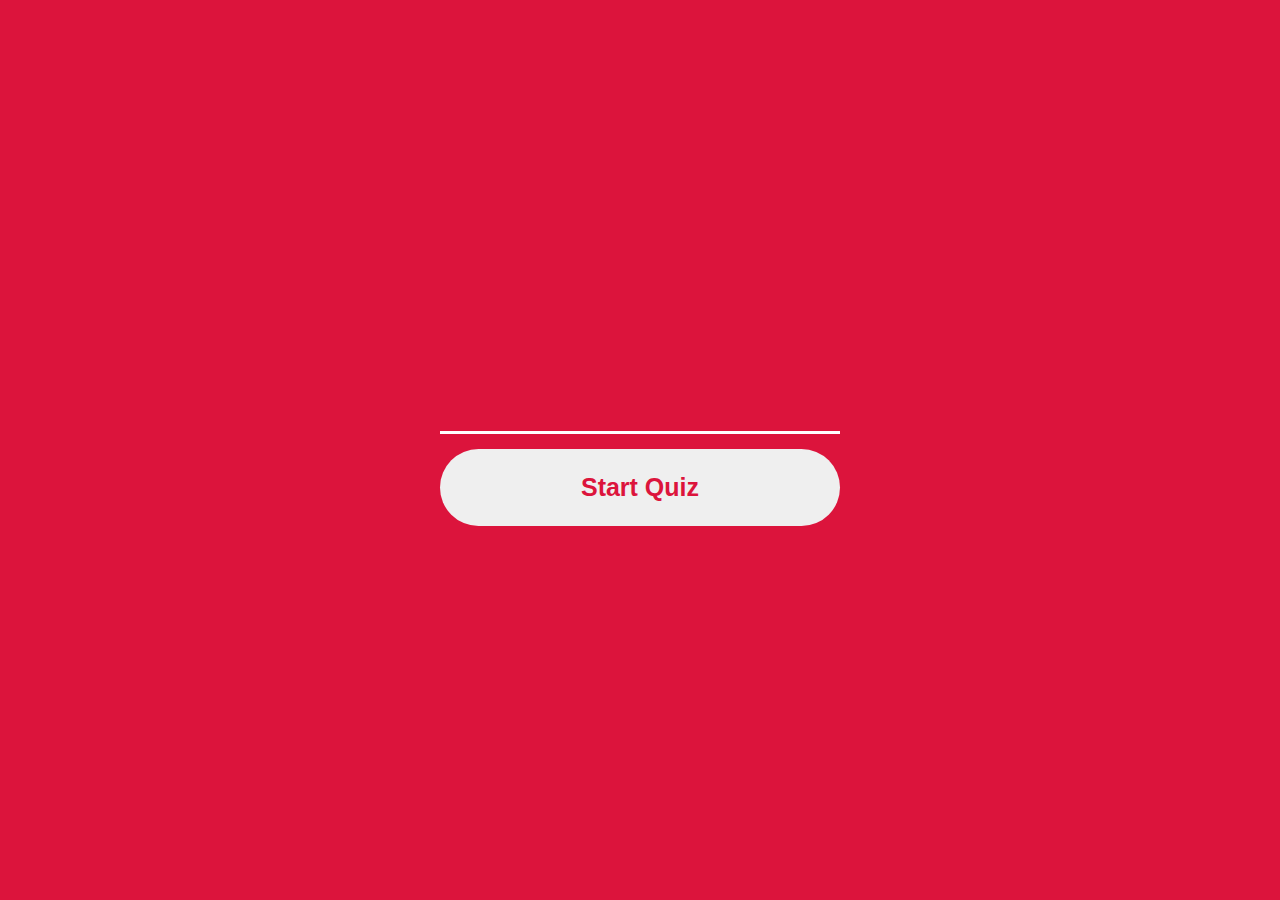
<file: Assignment-11(QuizApp)/index.html>
<!DOCTYPE html>
<html lang="en">
<head>
    <meta charset="UTF-8">
    <meta name="viewport" content="width=device-width, initial-scale=1.0">
    <title>Quiz App</title>
    <!-- Bootstrap CSS -->
    <link rel="stylesheet" href="https://stackpath.bootstrapcdn.com/bootstrap/4.5.2/css/bootstrap.min.css" integrity="sha384-JcKb8q3iqJ61gNV9KGb8thSsNjpSL0n8PARn9HuZOnIxN0hoP+VmmDGMN5t9UJ0Z" crossorigin="anonymous">
    <link rel="stylesheet" href="css/style.css">
</head>
<body>
  
    <div class="wrapper">
      <div class="welcome_text">
          <form class="welome_form" name="welome_form" onsubmit="formSubmited(event)">
              <input type="text" name="user_name">
              <button type="submit">Start Quiz</button>
          </form>
      </div>
    </div>


    <script src="js/app.js"></script>
    <!-- Optional JavaScript -->
    <!-- jQuery first, then Popper.js, then Bootstrap JS -->
    <script src="https://code.jquery.com/jquery-3.5.1.slim.min.js" integrity="sha384-DfXdz2htPH0lsSSs5nCTpuj/zy4C+OGpamoFVy38MVBnE+IbbVYUew+OrCXaRkfj" crossorigin="anonymous"></script>
    <script src="https://cdn.jsdelivr.net/npm/popper.js@1.16.1/dist/umd/popper.min.js" integrity="sha384-9/reFTGAW83EW2RDu2S0VKaIzap3H66lZH81PoYlFhbGU+6BZp6G7niu735Sk7lN" crossorigin="anonymous"></script>
    <script src="https://stackpath.bootstrapcdn.com/bootstrap/4.5.2/js/bootstrap.min.js" integrity="sha384-B4gt1jrGC7Jh4AgTPSdUtOBvfO8shuf57BaghqFfPlYxofvL8/KUEfYiJOMMV+rV" crossorigin="anonymous"></script>
</body>
</html>
</file>
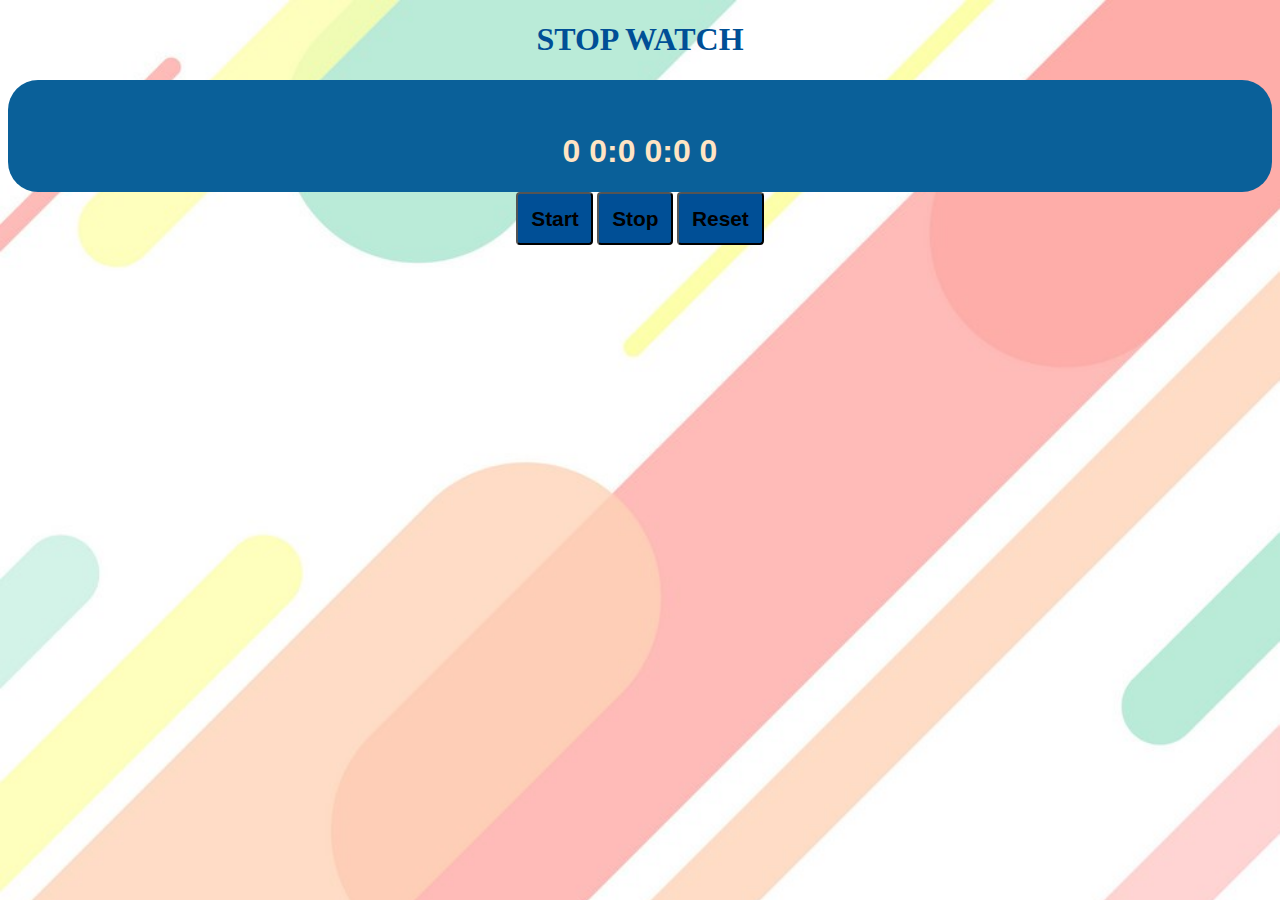
<file: Assignment-8(StopWatch)/index.html>
<!DOCTYPE html>
<html lang="en">
<head>
    <meta charset="UTF-8">
    <meta name="viewport" content="width=device-width, initial-scale=1.0">
    <link rel="stylesheet" href="https://stackpath.bootstrapcdn.com/bootstrap/4.5.0/css/bootstrap.min.css" integrity="sha384-9aIt2nRpC12Uk9gS9baDl411NQApFmC26EwAOH8WgZl5MYYxFfc+NcPb1dKGj7Sk" crossorigin="anonymous">
    <link rel="stylesheet" href="css/style.css" type="text/css">
    <title>Stop Watch</title>
</head>
<body class="bg">
    <div class="container mt-5">
        <h1 class="heading">Stop Watch</h1>
        <div class="row">
            <div class="col-lg-2 col-md-2"></div>
            <div class="col-lg-8 col-md-8 col-sm-12">
                <div class="display">
                    <h1><span id="min">0 0</span>:<span id="sec">0 0</span>:<span id="msec">0 0</span></h1>
                </div>
            </div>
            <div class="col-lg-2 col-md-2"></div>
        </div>


        <div class="row">
            <div class="col-lg-2 col-md-2"></div>
            <div class="col-lg-8 col-md-8 col-sm-12 mt-2 buttons">
                <div>
                    <button type="button" class="btn btn-primary" onclick="start()" id="start">Start</button>                
                    <button type="button" class="btn btn-primary" onclick="stop()">Stop</button>
                    <button type="button" class="btn btn-primary" onclick="reset()">Reset</button>
                </div>
            </div>
            <div class="col-lg-2 col-md-2"></div>
        </div>
</div>





<!-- Optional JavaScript -->
<!-- jQuery first, then Popper.js, then Bootstrap JS -->
<script src="js/app.js"></script>
<script src="https://code.jquery.com/jquery-3.5.1.slim.min.js" integrity="sha384-DfXdz2htPH0lsSSs5nCTpuj/zy4C+OGpamoFVy38MVBnE+IbbVYUew+OrCXaRkfj" crossorigin="anonymous"></script>
<script src="https://cdn.jsdelivr.net/npm/popper.js@1.16.0/dist/umd/popper.min.js" integrity="sha384-Q6E9RHvbIyZFJoft+2mJbHaEWldlvI9IOYy5n3zV9zzTtmI3UksdQRVvoxMfooAo" crossorigin="anonymous"></script>
<script src="https://stackpath.bootstrapcdn.com/bootstrap/4.5.0/js/bootstrap.min.js" integrity="sha384-OgVRvuATP1z7JjHLkuOU7Xw704+h835Lr+6QL9UvYjZE3Ipu6Tp75j7Bh/kR0JKI" crossorigin="anonymous"></script>    
</body>
</html>
</file>
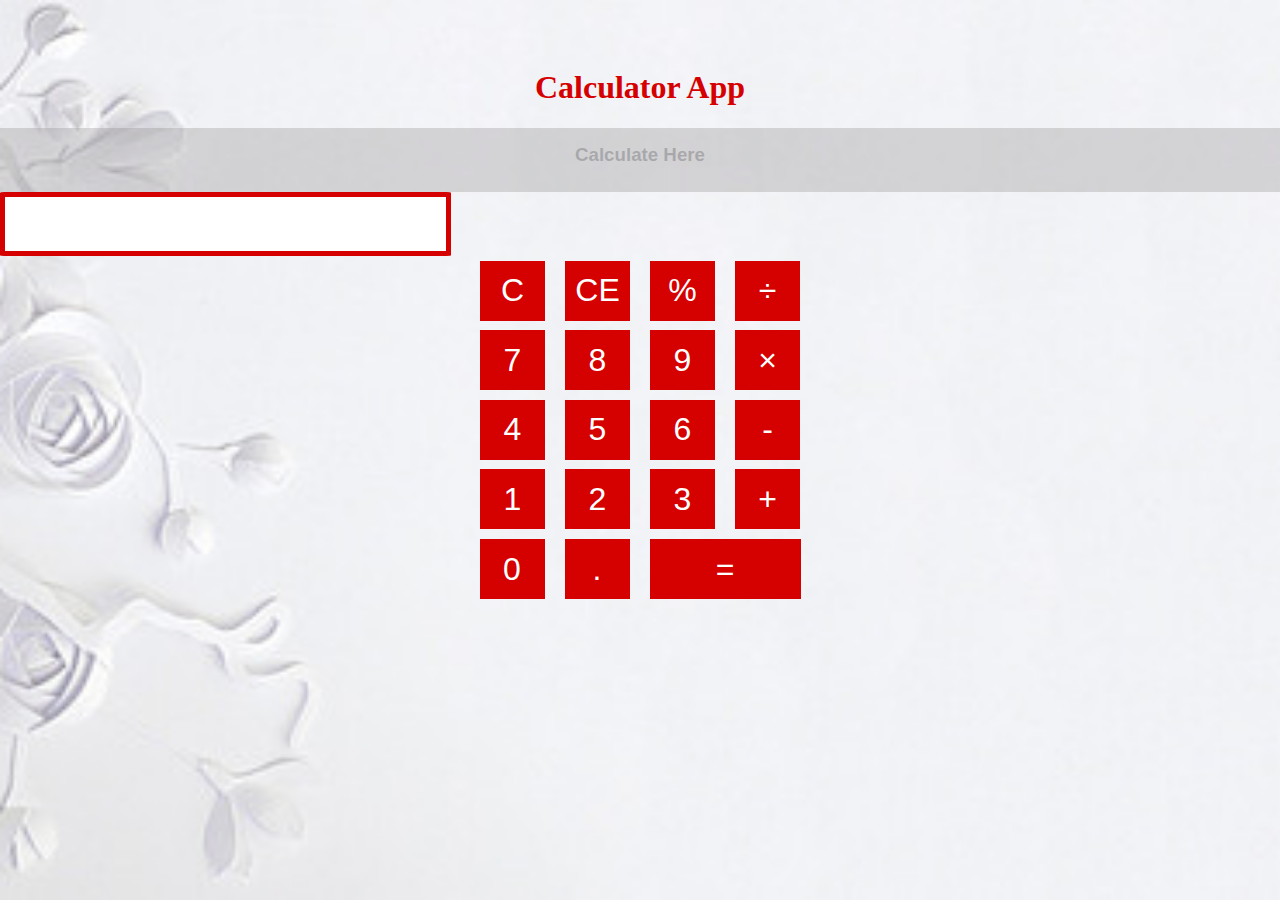
<file: Calculator code/index.html>
<!DOCTYPE html>
<html lang="en">
<head>
    <meta charset="UTF-8">
    <meta name="viewport" content="width=device-width, initial-scale=1.0">
    <!-- CSS only -->
    <link rel="stylesheet" href="https://stackpath.bootstrapcdn.com/bootstrap/4.5.0/css/bootstrap.min.css" integrity="sha384-9aIt2nRpC12Uk9gS9baDl411NQApFmC26EwAOH8WgZl5MYYxFfc+NcPb1dKGj7Sk" crossorigin="anonymous">
    <link rel="stylesheet" href="css/style.css">
    <title>Calculator App</title>
</head>
<body class="bg">
    <!-- main div section start-->
    
    <div class="container">
        <div class="row">
           <div class="col-lg-3 col-md-2 col-sm-0"></div>
           <div class="col-lg-6 col-md-8 col-md-12">

            <h1 class="heading">Calculator App</h1>  
            <div class="head"><h3>Calculate Here</h3></div>
            <div class="screen card"><input class="form-control" type="text" id="input"></div> 

             <!-- buttons start-->
        <div class="row calculator-keys">
            <div class="col-1"></div>
            <div class="col-10">

                <div class="rowpad">
                    <button type="button" class="btn btn-primary btn-lg" onclick="clearScreen()">C</button>
                    <button type="button" class="btn btn-primary btn-lg" onclick="backspace()">CE</button>
                    <button type="button" class="btn btn-primary btn-lg" onclick="getNumber('%')">%</button>
                    <button type="button" class="btn btn-primary btn-lg" onclick="getNumber('/')">&divide;</button>
                </div>
                <div class="rowpad">
                    <button type="button" class="btn btn-primary btn-lg" onclick="getNumber('7')">7</button>
                    <button type="button" class="btn btn-primary btn-lg" onclick="getNumber('8')">8</button>
                    <button type="button" class="btn btn-primary btn-lg" onclick="getNumber('9')">9</button>
                    <button type="button" class="btn btn-primary btn-lg" onclick="getNumber('*')">&times;</button>
                </div>
                <div class="rowpad">
                    <button type="button" class="btn btn-primary btn-lg" onclick="getNumber('4')">4</button>
                    <button type="button" class="btn btn-primary btn-lg" onclick="getNumber('5')">5</button>
                    <button type="button" class="btn btn-primary btn-lg" onclick="getNumber('6')">6</button>
                    <button type="button" class="btn btn-primary btn-lg" onclick="getNumber('-')">-</button>
                </div>
                <div class="rowpad">
                    <button type="button" class="btn btn-primary btn-lg" onclick="getNumber('1')">1</button>
                    <button type="button" class="btn btn-primary btn-lg" onclick="getNumber('2')">2</button>
                    <button type="button" class="btn btn-primary btn-lg" onclick="getNumber('3')">3</button>
                    <button type="button" class="btn btn-primary btn-lg" onclick="getNumber('+')">+</button>
                </div>
                <div class="rowpad">
                    <button type="button" class="btn btn-primary btn-lg" onclick="getNumber('0')">0</button>
                    <button type="button" class="btn btn-primary btn-lg" onclick="getNumber('.')">.</button>
                    <button type="button" class="btn btn-primary btn-lg" style="width:151px;"  onclick="getResult()">=</button>
                </div>      

            </div>
            <div class="col-1"></div>
        </div>     

        
      
    <!-- button ends  -->
                            

           </div>
           <div class="col-lg-3 col-md-2 col-sm-0"></div>
        </div>
             
                        
                                       
            
                    
    <!-- main div section ends -->
    </div>







    <!-- JS, Popper.js, and jQuery -->
    <script src="https://code.jquery.com/jquery-3.5.1.slim.min.js" integrity="sha384-DfXdz2htPH0lsSSs5nCTpuj/zy4C+OGpamoFVy38MVBnE+IbbVYUew+OrCXaRkfj" crossorigin="anonymous"></script>
    <script src="https://cdn.jsdelivr.net/npm/popper.js@1.16.0/dist/umd/popper.min.js" integrity="sha384-Q6E9RHvbIyZFJoft+2mJbHaEWldlvI9IOYy5n3zV9zzTtmI3UksdQRVvoxMfooAo" crossorigin="anonymous"></script>
    <script src="https://stackpath.bootstrapcdn.com/bootstrap/4.5.0/js/bootstrap.min.js" integrity="sha384-OgVRvuATP1z7JjHLkuOU7Xw704+h835Lr+6QL9UvYjZE3Ipu6Tp75j7Bh/kR0JKI" crossorigin="anonymous"></script>
</body>
<script src="app.js"></script>
</html>
</file>
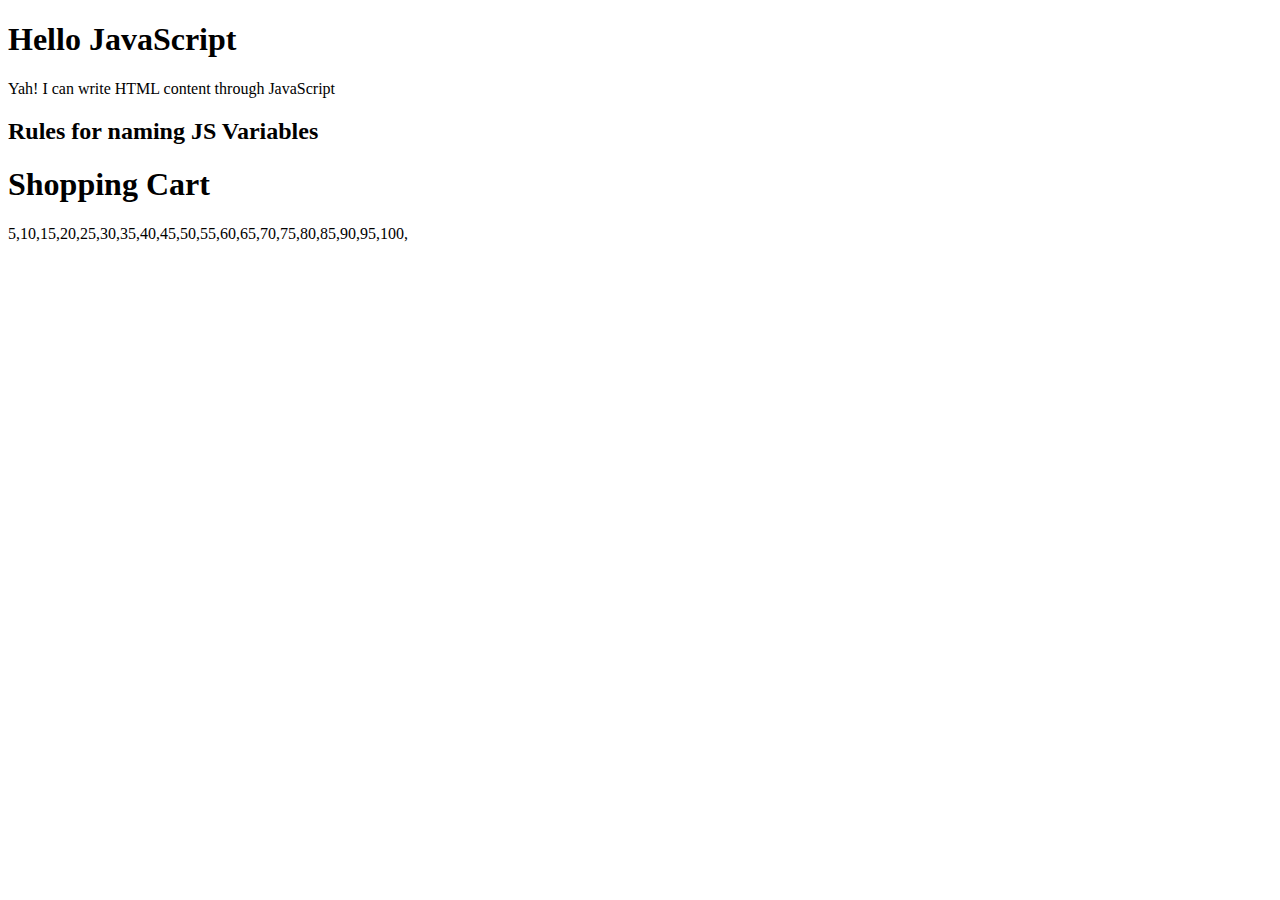
<file: Assignment code/chap_1.html>
<!DOCTYPE html>
<html lang="en">
<head>
    <meta charset="UTF-8">
    <meta name="viewport" content="width=device-width, initial-scale=1.0">
    
    <title>JavaScripts</title>
</head>
<body>
    <h1>Hello JavaScript</h1>

    <p id="chap-2-task-8"></p>
    <p id='chap-3-task-3'></p>
    <p id='chap-3-task-4'></p>

   <h2>Rules for naming JS Variables</h2>
   <p id="chap-4-task-3"></p>

   <p id="chap-5-task-1"></p>
   <p id="chap-5-task-2-a"></p>
   <p id="chap-5-task-2-b"></p>
   <p id="chap-5-task-2-c"></p>
   <p id="chap-5-task-3-a"></p>
   <p id="chap-5-task-3-b"></p>
   <p id="chap-5-task-3-c"></p>
   <p id="chap-5-task-3-d"></p>
   <p id="chap-5-task-3-e"></p>
   <p id="chap-5-task-3-f"></p>
   <p id="chap-5-task-4"></p>
   <p id="chap-5-task-5"></p>
   <p id="chap-5-task-6"></p>

   <h1>Shopping Cart</h1>
   <p id="chap-5-task-7"></p>




    <script src="app.js"></script>
  
</body>
</html>
</file>
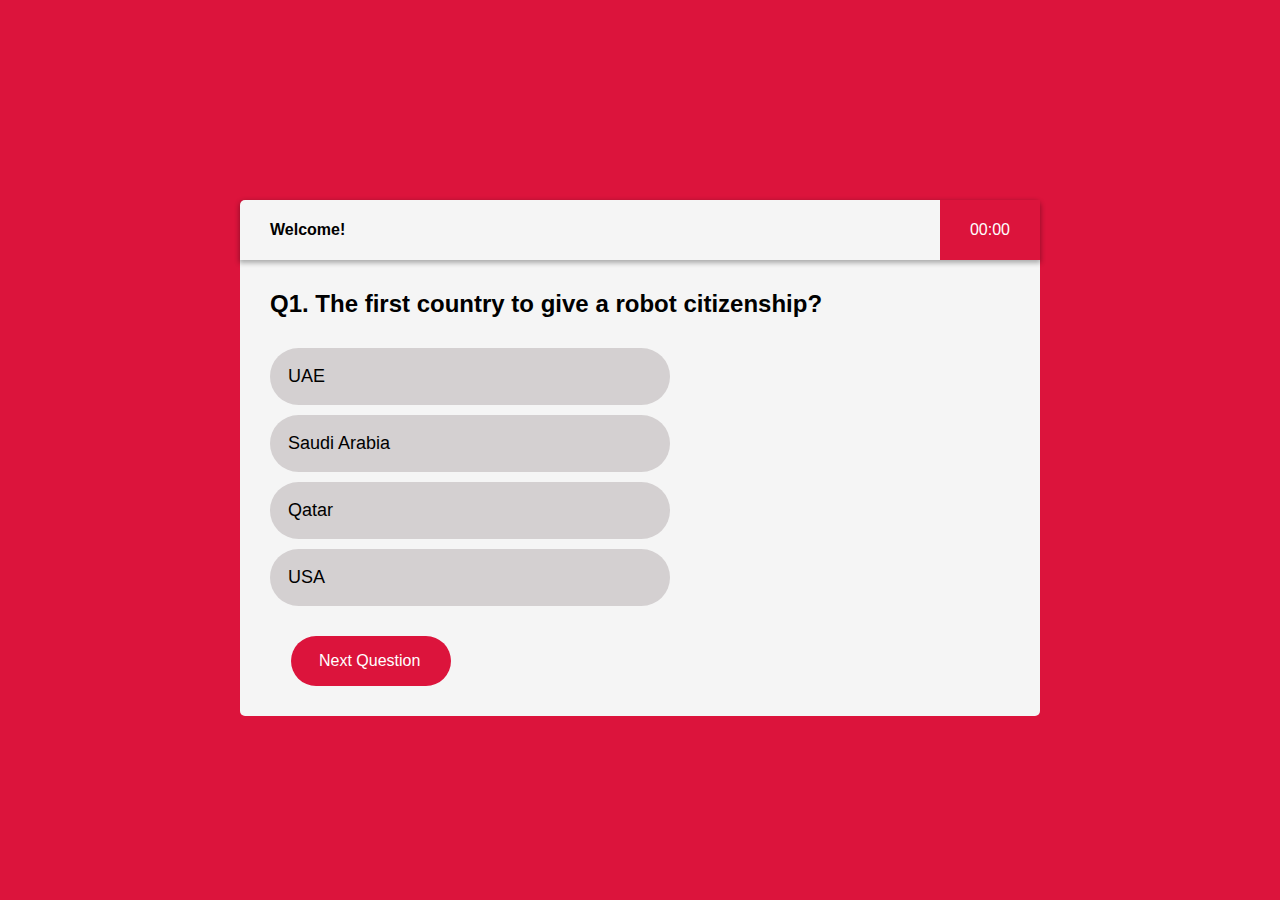
<file: Assignment-11(QuizApp)/quizQuestions.html>
<!DOCTYPE html>
<html lang="en">
<head>
    <meta charset="UTF-8">
    <meta name="viewport" content="width=device-width, initial-scale=1.0">
    <title>Quiz App</title>
    <link rel="stylesheet" href="css/style.css">
</head>
<body>
    <div class="wrapper">
        <div class="quiz">
            <div class="quiz_header">
                <div class="quiz_user">
                    <h4>Welcome! <span class="name"></span></h4>
                </div>
                <div class="quiz_timer">
                    <span class="time">00:00</span>
                </div>
            </div>
            <div class="quiz_body">
                <div id="questions">
                    <!-- <h2>Q1. Whats your name?</h2>
                    <ul class="option_grp">
                        <li class="option">Ali</li>
                        <li class="option">John</li>
                        <li class="option">Smith</li>
                        <li class="option">Mark</li>
                    </ul> -->
                </div>
                <button class="nextQuesBtn" onclick="nextQues()">Next Question</button>
            </div>
        </div>
    </div>

    <script src="js/app.js"></script>
    <script src="js/userQuizInfo.js"></script>
    <script src="js/quizTimer.js"></script>
</body>
</html>
</file>
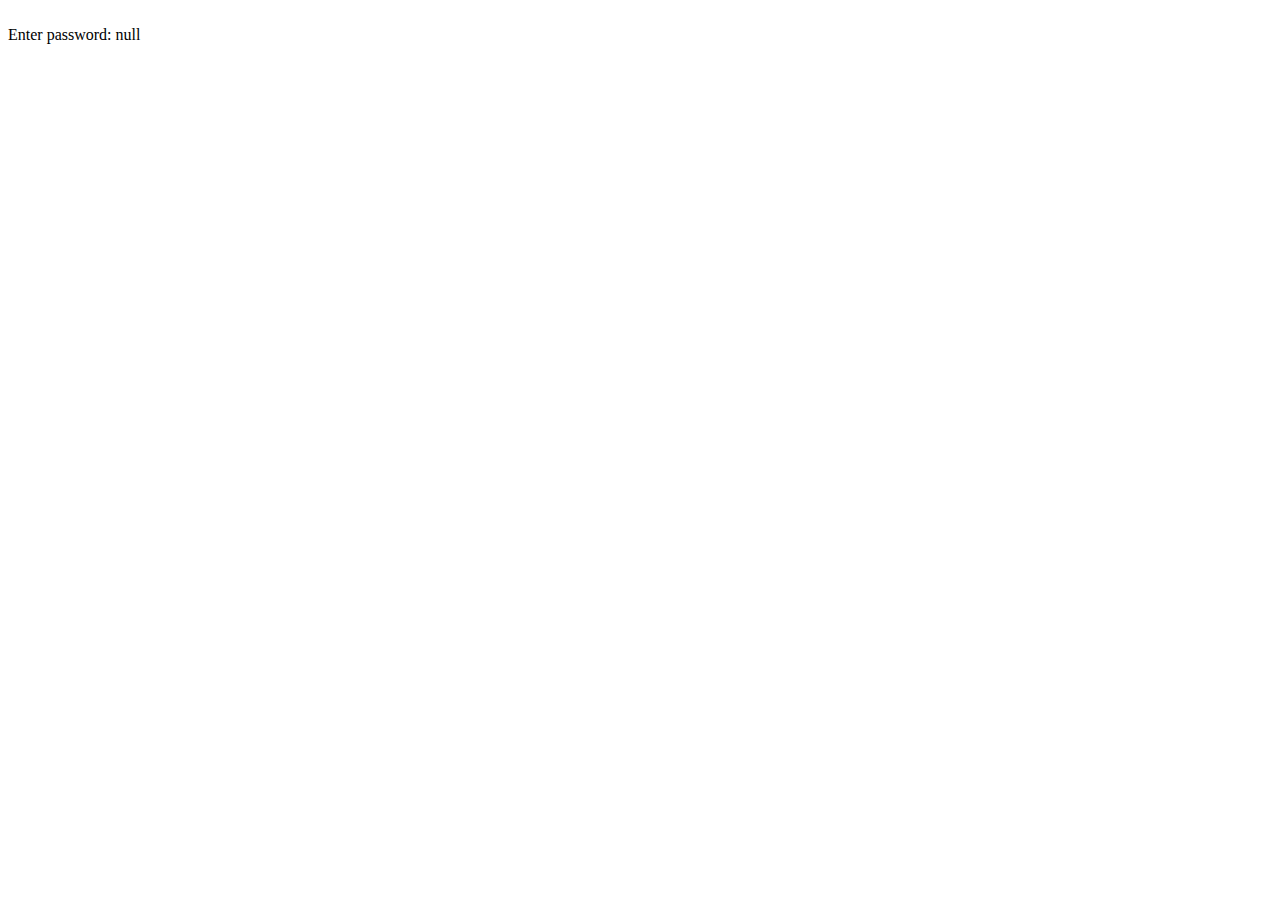
<file: Chap-21-to-38 (JS)/chap21.html>
<!DOCTYPE html>
<html lang="en">
<head>
    <meta charset="UTF-8">
    <meta name="viewport" content="width=device-width, initial-scale=1.0">
    <title>JavaScripts</title>
</head>
<body>
    
</body>
<script src="app.js"></script>
</html>
</file>
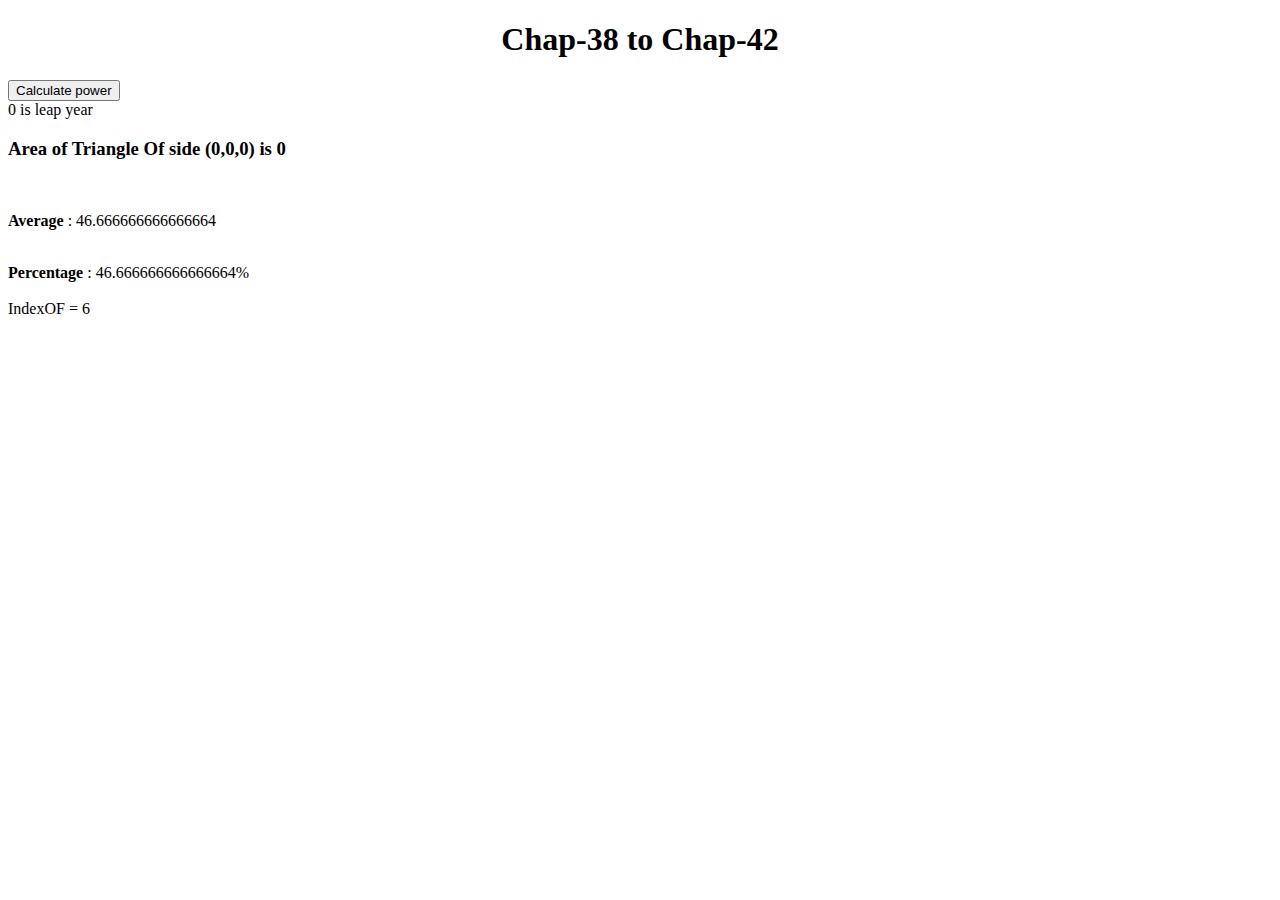
<file: Chap-38-to-67 (JS)/chap_38-42.html>
<!DOCTYPE html>
<html lang="en">
<head>
    <meta charset="UTF-8">
    <meta name="viewport" content="width=device-width, initial-scale=1.0">
    <link href="css/style.css" rel="stylesheet" type="text/css">
    <title>Assignment no 9</title>
</head>
<body>
    <h1>Chap-38 to Chap-42</h1>
    <!-- -------------- Chap-38 to Chap-42 -------------- -->
    <button onclick="power(2,3);">Calculate power</button>
    <script src="js/app.js"></script>
</body>
</html>
</file>
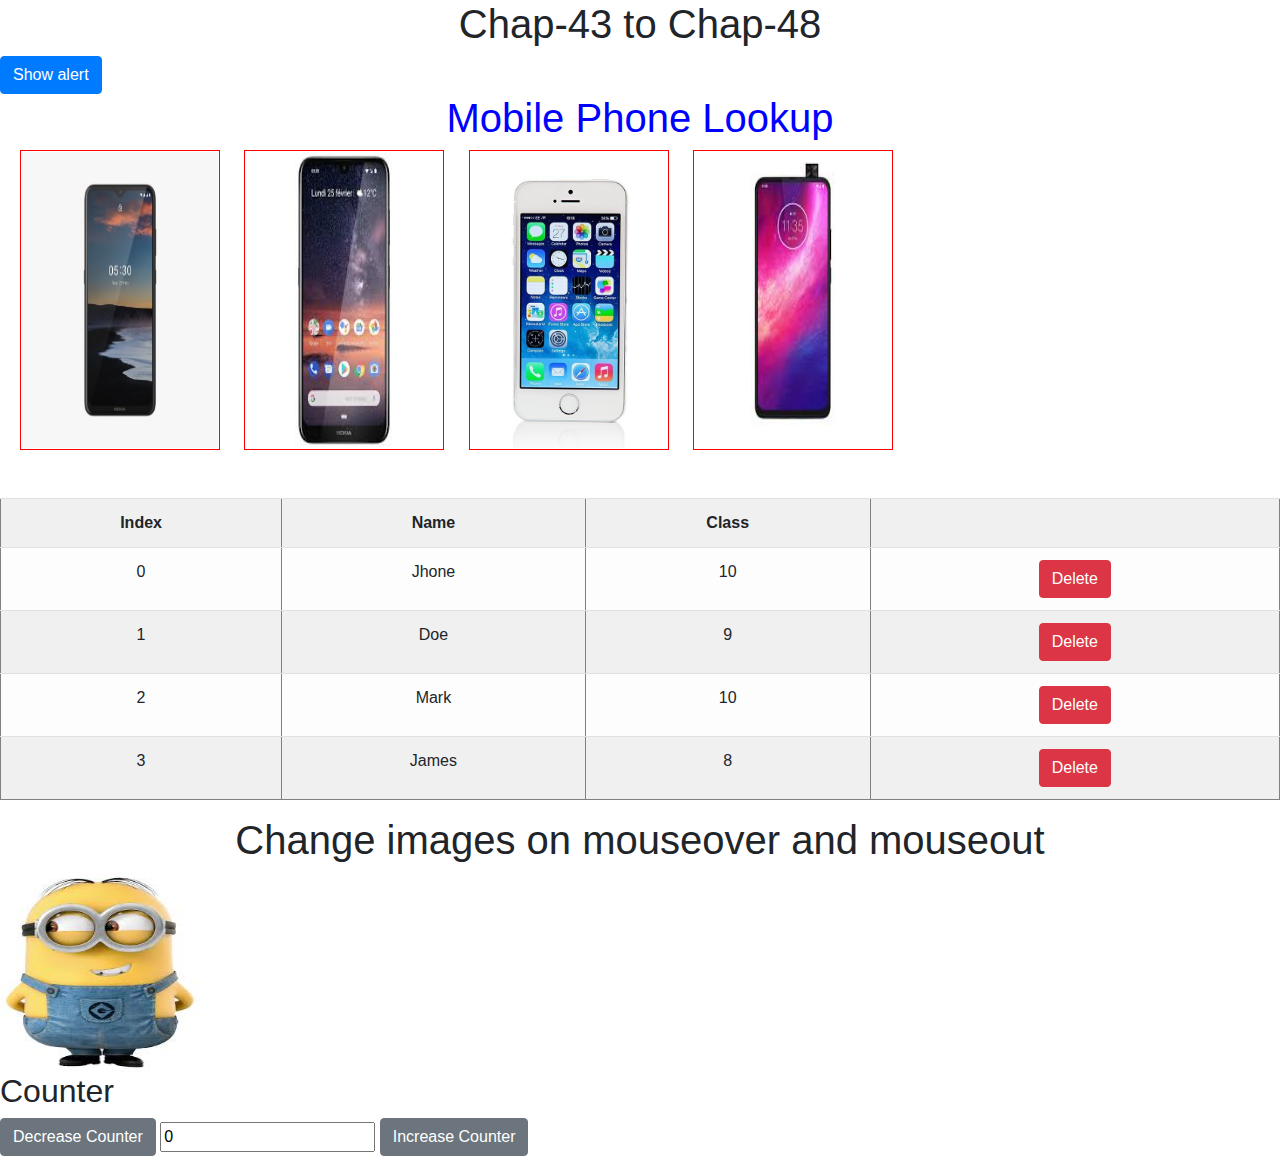
<file: Chap-38-to-67 (JS)/chap_43-48.html>
<!DOCTYPE html>
<html lang="en">
<head>
    <meta charset="UTF-8">
    <meta name="viewport" content="width=device-width, initial-scale=1.0">
    <!-- Bootstrap CSS -->
    <link rel="stylesheet" href="https://maxcdn.bootstrapcdn.com/bootstrap/4.0.0/css/bootstrap.min.css" integrity="sha384-Gn5384xqQ1aoWXA+058RXPxPg6fy4IWvTNh0E263XmFcJlSAwiGgFAW/dAiS6JXm" crossorigin="anonymous">
    <link href="css/style.css" rel="stylesheet" type="text/css">
    <title>Assignment no 9</title>
</head>
<body>
    <h1>Chap-43 to Chap-48</h1>
    <!-- -------------- Chap-43 to Chap-48 -------------- -->
    <!-- **** TASK 1 **** -->
    <button class="btn btn-primary" onclick="alert('Show alert on button click');">Show alert</button>
    <!-- **** TASK 2 **** -->
    <div class="phone-imgs">
        <h1>Mobile Phone Lookup</h1>
        <img src="images/phone1.jpg" class="" onclick="alert('Thanks for purchasing a phone from us');">
        <img src="images/phone2.jpg" class="" onclick="alert('Thanks for purchasing a phone from us');">
        <img src="images/phone3.jpg" class="" onclick="alert('Thanks for purchasing a phone from us');">
        <img src="images/phone4.jpg" class="" onclick="alert('Thanks for purchasing a phone from us');">
    </div>
    <!-- **** TASK 3 **** -->
    <div>
        <table border="1px" width="50%" style="text-align: center;" id="std_table"  class="table table-striped table-light mt-5">
            <tr>
                <th>Index</th>
                <th>Name</th>
                <th>Class</th>
                <th></th>
            </tr>
            <tr>
                <td>0</td>
                <td>Jhone</td>
                <td>10</td>
                <td><button type="button" class="btn btn-danger" onclick="delete_row(this);">Delete</button></td>
            </tr>
            <tr>
                <td>1</td>
                <td>Doe</td>
                <td>9</td>
                <td><button type="button" class="btn btn-danger" onclick="delete_row(this);">Delete</button></td>
            </tr>
            <tr>
                <td>2</td>
                <td>Mark</td>
                <td>10</td>
                <td><button type="button" class="btn btn-danger" onclick="delete_row(this);">Delete</button></td>
            </tr>
            <tr>
                <td>3</td>
                <td>James</td>
                <td>8</td>
                <td><button type="button" class="btn btn-danger" onclick="delete_row(this);">Delete</button></td>
            </tr>
        </table>
    </div>
    <!-- **** TASK 4 **** -->
    <div class="task-4">
        <h1>Change images on mouseover and mouseout</h1>
        <img src="images/img1.jpg" id="cartoon" onmouseover="changeImage('cartoon','images/img2.jpeg');" onmouseout="changeImage('cartoon','images/img1.jpg');">

    </div>
    <!-- **** TASK 5 **** -->
    <div>
        <h2>Counter</h2>
        <button type="button" onclick="decrease_counter();" class="btn btn-secondary">Decrease Counter</button>
        <input type="text" value="0" id="counterValue">
        <button type="button" onclick="increase_counter();" class="btn btn-secondary">Increase Counter</button>
    </div>

    <script src="js/app3.js"></script>

 <!-- Optional JavaScript -->
    <!-- jQuery first, then Popper.js, then Bootstrap JS -->
    <script src="https://code.jquery.com/jquery-3.2.1.slim.min.js" integrity="sha384-KJ3o2DKtIkvYIK3UENzmM7KCkRr/rE9/Qpg6aAZGJwFDMVNA/GpGFF93hXpG5KkN" crossorigin="anonymous"></script>
    <script src="https://cdnjs.cloudflare.com/ajax/libs/popper.js/1.12.9/umd/popper.min.js" integrity="sha384-ApNbgh9B+Y1QKtv3Rn7W3mgPxhU9K/ScQsAP7hUibX39j7fakFPskvXusvfa0b4Q" crossorigin="anonymous"></script>
    <script src="https://maxcdn.bootstrapcdn.com/bootstrap/4.0.0/js/bootstrap.min.js" integrity="sha384-JZR6Spejh4U02d8jOt6vLEHfe/JQGiRRSQQxSfFWpi1MquVdAyjUar5+76PVCmYl" crossorigin="anonymous"></script>
</body>
</html>
</file>
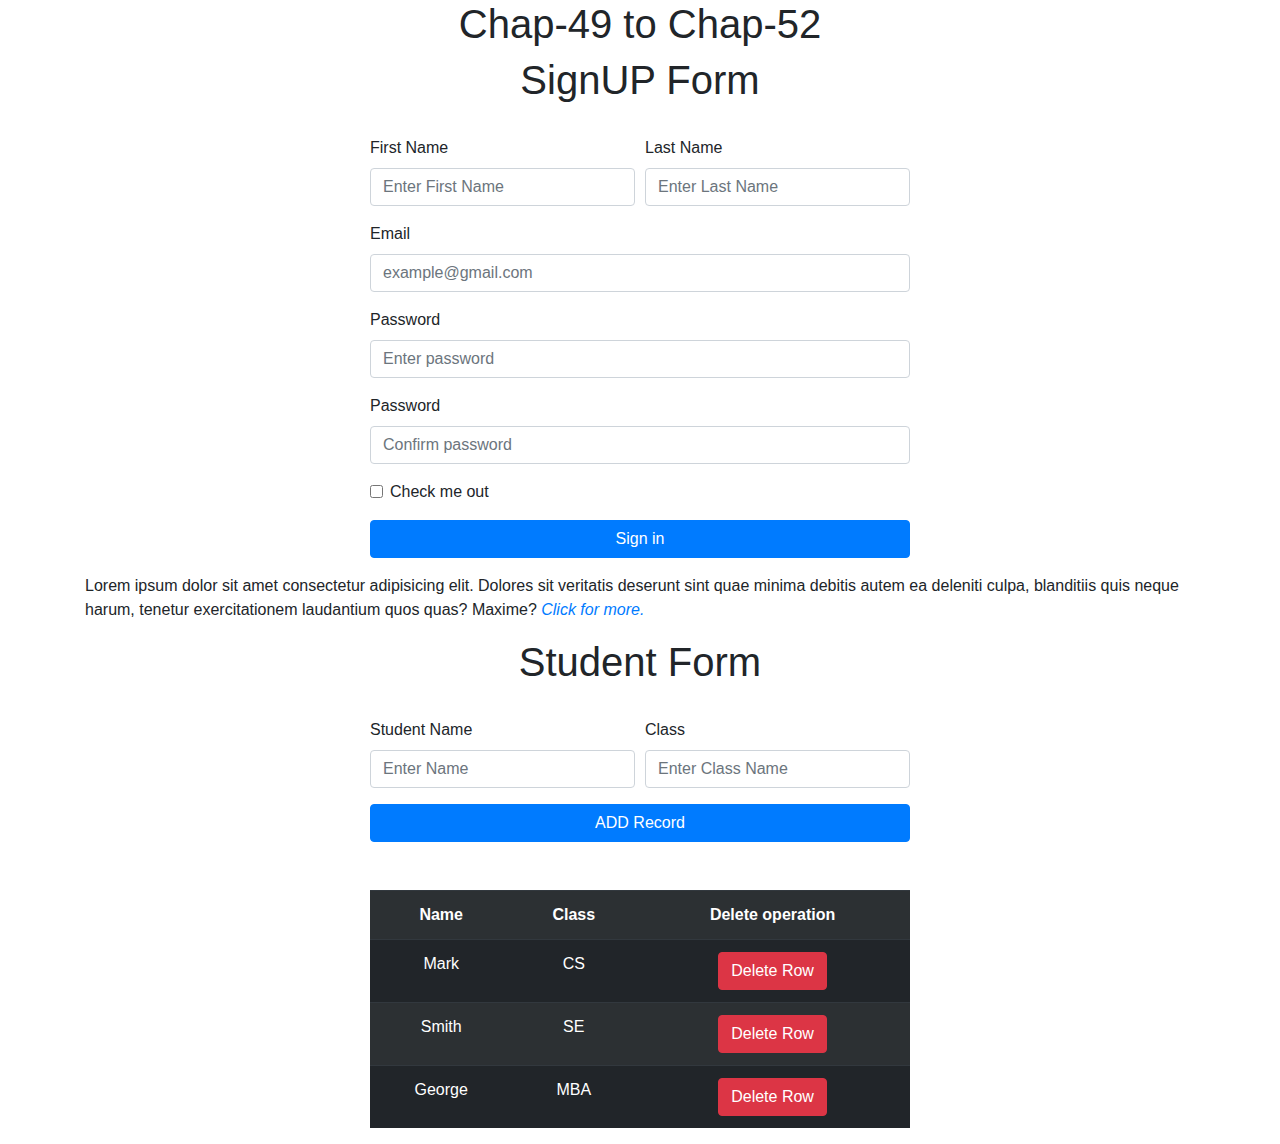
<file: Chap-38-to-67 (JS)/chap_49-52.html>
<!DOCTYPE html>
<html lang="en">
<head>
    <meta charset="UTF-8">
    <meta name="viewport" content="width=device-width, initial-scale=1.0">
     <!-- Bootstrap CSS -->
    <link rel="stylesheet" href="https://maxcdn.bootstrapcdn.com/bootstrap/4.0.0/css/bootstrap.min.css" integrity="sha384-Gn5384xqQ1aoWXA+058RXPxPg6fy4IWvTNh0E263XmFcJlSAwiGgFAW/dAiS6JXm" crossorigin="anonymous">
    <link href="css/style.css" rel="stylesheet" type="text/css">
    <title>Assignment no 9</title>
</head>
<body>
    <h1>Chap-49 to Chap-52</h1>
    <!-- -------------- Chap-49 to Chap-52 -------------- -->
    <!-- **** TASK 1 **** -->
<div class="container">
        <div class="row">
            <div class="col-3"></div>
            <div class="col-6">

 <!--  SignUp Form Starts -->
 <h1>SignUP Form</h1>
 <br>
 <form>
    <div class="form-row">
      <div class="form-group col-md-6">
        <label for="fname">First Name</label>
        <input type="text" class="form-control" id="fname"  placeholder="Enter First Name">
      </div>
      <div class="form-group col-md-6">
        <label for="lname">Last Name</label>
        <input type="text" class="form-control" id="lname"  placeholder="Enter Last Name">
      </div>
    </div>
    <div class="form-group">
      <label for="email">Email</label>
      <input type="email" class="form-control" id="email" placeholder="example@gmail.com">
    </div>
    <div class="form-group">
      <label for="password">Password</label>
      <input type="password" class="form-control" id="password" placeholder="Enter password">
    </div>
    <div class="form-group">
        <label for="confirm_password">Password</label>
        <input type="password" class="form-control" id="confirm_password" placeholder="Confirm password">
    </div>
    <div class="form-group">
      <div class="form-check">
        <input class="form-check-input" type="checkbox" id="gridCheck">
        <label class="form-check-label" for="gridCheck">
          Check me out
        </label>
      </div>
    </div>
    <input type="submit" onclick="showInfo();" value="Sign in" class="btn btn-primary btn-block">
  </form>
  <!--  SignUp Form Ends -->

            </div>
            <div class="col-3"></div>
    </div>


    <div class="row">
        <div class="col-12">
            <p id="showFname"></p>
            <p id="showLname"></p>
            <p id="showEmail"></p>
            <p id="showPassword"></p>
        </div>
    </div>
</div>
<!-- **** TASK 2 **** -->   
<div class="container">
  <p id="para">
    Lorem ipsum dolor sit amet consectetur adipisicing elit. Dolores sit veritatis deserunt sint quae minima debitis autem ea deleniti culpa, blanditiis quis neque harum, tenetur exercitationem laudantium quos quas? Maxime?
    <a href="javascript:void(0);" onClick="showMore();"><em>Click for more.</em></a>
    </p>
</div>

<!-- ----------------------------------------------- -->
<!-- **** TASK 3 **** -->
<div class="container">
  <div class="row">
      <div class="col-3"></div>
      <div class="col-6">

<!--  Student Form Starts -->
<h1>Student Form</h1>
<br>
<form onSubmit="addStdInfo();">
<div class="form-row">
<div class="form-group col-md-6">
  <label for="stdname">Student Name</label>
  <input type="text" class="form-control" id="stdname"  placeholder="Enter Name">
</div>
<div class="form-group col-md-6">
  <label for="cname">Class</label>
  <input type="text" class="form-control" id="cname"  placeholder="Enter Class Name">
</div>
</div>
<input type="submit" value="ADD Record" class="btn btn-primary btn-block">
</form>
<!--  Student Form Ends -->

      </div>
      <div class="col-3"></div>
</div>


<div class="row mt-5">
  <div class="col-3"></div>
  <div class="col-6">

    <table id="myTable" class="table table-striped table-dark" style="text-align: center;">
      <tr>
        <th>Name</th>
        <th>Class</th>
        <th>Delete operation</th>
      </tr>
      <tr>
        <td>Mark</td>
        <td>CS</td>
        <td><button type="button" class="btn btn-danger" onclick="deleteStdRecord(this);">Delete Row</button></td>
      </tr>
      <tr>
        <td>Smith</td>
        <td>SE</td>
        <td><button type="button" class="btn btn-danger" onclick="deleteStdRecord(this);">Delete Row</button></td>
      </tr>
      <tr>
        <td>George</td>
        <td>MBA</td>
        <td><button type="button" class="btn btn-danger" onclick="deleteStdRecord(this);">Delete Row</button></td>
      </tr>
    </table>

  </div>
  <div class="col-3"></div>

</div>
</div>


    <script src="js/app4.js"></script>

      <!-- Optional JavaScript -->
    <!-- jQuery first, then Popper.js, then Bootstrap JS -->
    <script src="https://code.jquery.com/jquery-3.2.1.slim.min.js" integrity="sha384-KJ3o2DKtIkvYIK3UENzmM7KCkRr/rE9/Qpg6aAZGJwFDMVNA/GpGFF93hXpG5KkN" crossorigin="anonymous"></script>
    <script src="https://cdnjs.cloudflare.com/ajax/libs/popper.js/1.12.9/umd/popper.min.js" integrity="sha384-ApNbgh9B+Y1QKtv3Rn7W3mgPxhU9K/ScQsAP7hUibX39j7fakFPskvXusvfa0b4Q" crossorigin="anonymous"></script>
    <script src="https://maxcdn.bootstrapcdn.com/bootstrap/4.0.0/js/bootstrap.min.js" integrity="sha384-JZR6Spejh4U02d8jOt6vLEHfe/JQGiRRSQQxSfFWpi1MquVdAyjUar5+76PVCmYl" crossorigin="anonymous"></script>
</body>
</html>
</file>
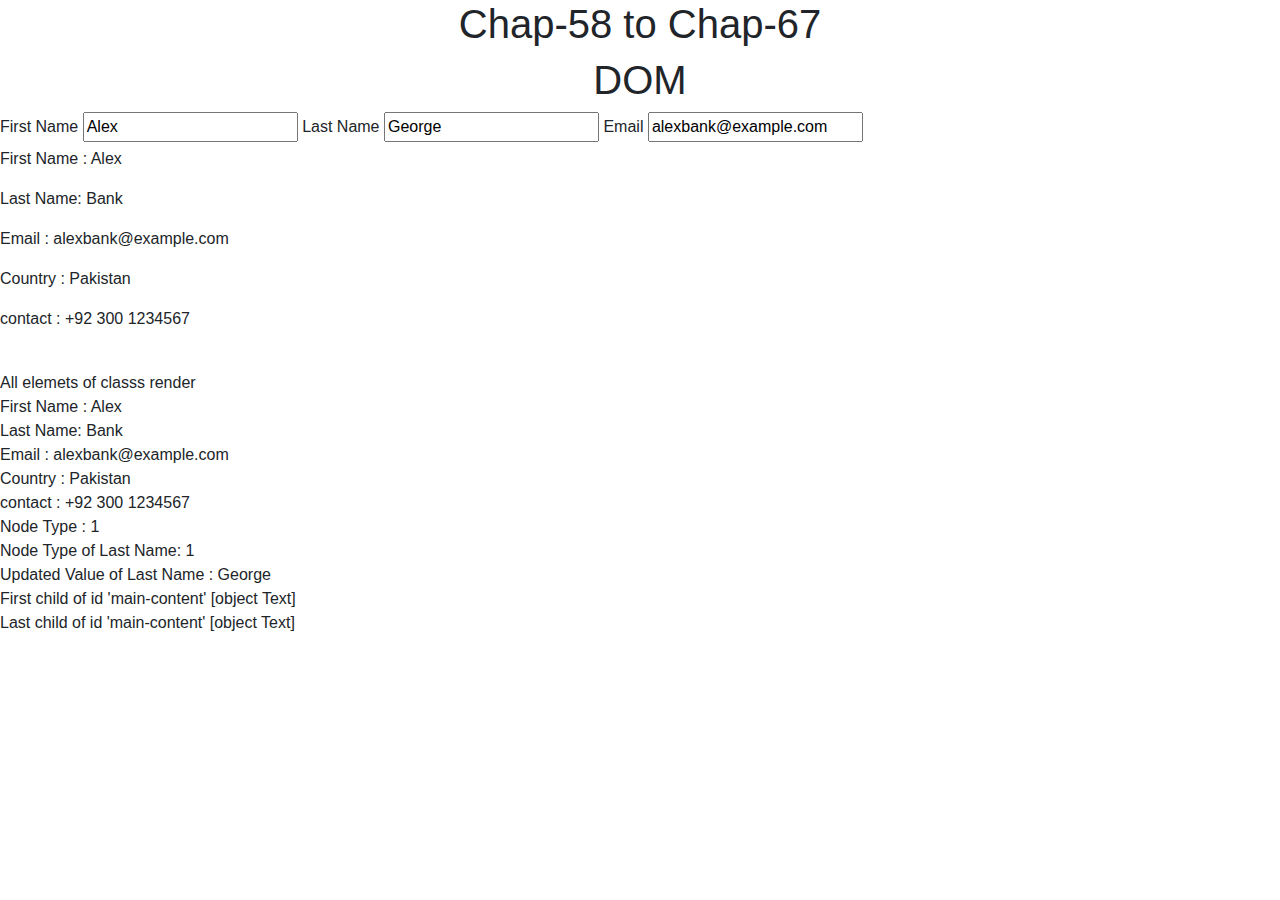
<file: Chap-38-to-67 (JS)/chap_58-67.html>
<!DOCTYPE html>
<html lang="en">
<head>
    <meta charset="UTF-8">
    <meta name="viewport" content="width=device-width, initial-scale=1.0">
     <!-- Bootstrap CSS -->
    <link rel="stylesheet" href="https://maxcdn.bootstrapcdn.com/bootstrap/4.0.0/css/bootstrap.min.css" integrity="sha384-Gn5384xqQ1aoWXA+058RXPxPg6fy4IWvTNh0E263XmFcJlSAwiGgFAW/dAiS6JXm" crossorigin="anonymous">
    <link href="css/style.css" rel="stylesheet" type="text/css">
    <title>Assignment no 9</title>
</head>
<body>
    <h1>Chap-58 to Chap-67</h1>
    <!-- -------------- Chap-58 to Chap-67 -------------- -->
    <!-- **** TASK 1 **** -->
    <div>
        <h1> DOM </h1>
        <div id="form-content" class="content">
        <label for="first-name">First Name</label>
        <input type="text" id="first-name" />
        <label for="last-name">Last Name</label>
        <input type="text" id="last-name" />
        <label for="email">Email</label>
        <input type="text" id="email" />
        </div>
        <div id="main-content" class="content">
        <p class="render"> First Name : Alex</p>
        <p class="render" id="lastName">Last Name: Bank</p>
        <p class="render"> Email : alexbank@example.com</p>
        <p class="render"> Country : Pakistan </p>
        <p class="render"> contact : +92 300 1234567</p>
        </div>
        </div>

    <script src="js/app1.js"></script>

      <!-- Optional JavaScript -->
    <!-- jQuery first, then Popper.js, then Bootstrap JS -->
    <script src="https://code.jquery.com/jquery-3.2.1.slim.min.js" integrity="sha384-KJ3o2DKtIkvYIK3UENzmM7KCkRr/rE9/Qpg6aAZGJwFDMVNA/GpGFF93hXpG5KkN" crossorigin="anonymous"></script>
    <script src="https://cdnjs.cloudflare.com/ajax/libs/popper.js/1.12.9/umd/popper.min.js" integrity="sha384-ApNbgh9B+Y1QKtv3Rn7W3mgPxhU9K/ScQsAP7hUibX39j7fakFPskvXusvfa0b4Q" crossorigin="anonymous"></script>
    <script src="https://maxcdn.bootstrapcdn.com/bootstrap/4.0.0/js/bootstrap.min.js" integrity="sha384-JZR6Spejh4U02d8jOt6vLEHfe/JQGiRRSQQxSfFWpi1MquVdAyjUar5+76PVCmYl" crossorigin="anonymous"></script>
</body>
</html>
</file>
<file: Assignment-11(QuizApp)/css/style.css>
*{
    padding: 0;
    margin: 0;
    box-sizing: border-box;
}
body{
    font-family: 'Gill Sans', 'Gill Sans MT', Calibri, 'Trebuchet MS', sans-serif;
}
/* wrapper */
.wrapper{
    display: flex;
    justify-content: center;
    align-items: center;
    width: 100vw;
    height:100vh;
    background-color: crimson;

}
/* welome user section */
.welcome_text{
    width: 400px;
}
.welome_form input,
.welome_form button{
    display: block;
    width:100%;
}
.welome_form input{
    background-color: transparent;
    margin-bottom: 15px;
    padding: 2px 5px;
    font-size: 35px;
    color: white;
    border: none;
    border-bottom: 3px solid white;
    text-align: center;
}
.welome_form input:focus{
    border: none;
    outline: none;
    border-bottom: 3px solid white;
}
.welome_form button{
    padding: 20px 0;
    border: none;
    border-radius: 100px;
    font-size: 25px;
    color: crimson;
    font-weight: bold;
    transition:0.4s all;
}
.welome_form button:hover{
    border: none;
    outline: none;
    cursor: pointer;
    transform: translateY(-3px);
}
/* quizQuestion Page start */
.quiz{
    display: grid;
    grid-template-rows: 60px auto;
    width: 800px;
    height: 500px;
    border-radius: 10px;
}
.quiz_header{
    display: flex;
    justify-content: space-between;
    border-top-left-radius: 5px;
    border-top-right-radius: 5px;
    background-color:whitesmoke;
    box-shadow: 0px 2px 5px 1px rgba(0, 0, 0,0.3);
    z-index:1;
}
.quiz_user{
    display: flex;
    align-items: center;
    height:100%; 
    padding-left:30px;
    /* height:100% */
    /* padding-left:30px */
    /* padding: 30px; */
}
.quiz_timer{
    display: flex;
    align-items: center;
    /* justify-content: center; */
    /* height:100%; */
    /* width:100px; */
    justify-content: center;
    height:100%;
    width:100px;
    /* no padding */
    /* padding:0 40px; */
    background-color: crimson;
    color: white;
    
}
.quiz_body{
    background-color: whitesmoke;
    border-bottom-left-radius: 5px;
    border-bottom-right-radius: 5px;
    /* no padding */
    padding:30px;
}
.quiz_body h2{
    /* no margin */
    /* margin-left: 20px;  */
}
.option_grp{
    list-style-type: none;
    margin:30px 0;
    /* margin: 20px; original  */
}
.option{
    /* display:block; */
    display:block;
    align-items: center;
    width: 400px;  
    background-color: rgb(212, 208, 209);
    /* no height */
    /* height: 60px; */
    margin: 10px 0px;
    padding: 16px;
    /* padding: 0px 30px; */
    font-size: large;
    border-radius: 100px;
    border:2px solid transparent;
}
.option:hover{
    cursor: pointer;
    border: 2px solid crimson;
    color: crimson;
}
.active{
    background-color: crimson;
    color: white !important;
}
.nextQuesBtn{
    /* no display width height margin */
    display: flex;
    align-items: center;
    width: 160px;
    height: 50px;
    padding:0 28px;
    border-radius: 27px;
    border: none;
    outline: none;
    background-color: crimson;
    color: white;
    margin-left:21px;
    font-size: medium;
    transition: 0.4s all;
}
.nextQuesBtn:hover{
    cursor: pointer;
    background-color:whitesmoke;
    color: crimson;
    box-shadow: 0px 0px 10px 1px rgba(0, 0, 0,0.3);
}
/* Result page css */
.result_here{
    text-align: center;
}
.result_icon{
    font-size: 17rem;
    color: white;
   text-align: center;
}
.username,.user_score,.user_timer{
    color: white;
    margin-top: 15px;
}
</file>
<file: Assignment-8(StopWatch)/css/style.css>
.bg{
  background-image: url('../images/bg1.jpg');
   background-repeat: no-repeat;
   background-size: cover;
}
.display{
  height: 7rem !important;
  background-color: #0a6099 !important;
  text-align: center;
  padding: 2rem;
  box-sizing: border-box;
  border-radius: 30px;;
}
.display h1{
 color: bisque;
 font-family: sans-serif;
 font-weight: bold;
 /* letter-spacing: 5px; */
}
.heading{
  text-align: center;
  text-transform: uppercase !important;
  color: #004f96;
}
.buttons{
  text-align: center;
}
.btn{
  background-color: #004f96;
  font-weight:bold;
  font-size:1.3rem;
  border-radius: 4px;
  padding: 0.8rem;
}
</file>
<file: Calculator code/css/style.css>
*{
    box-sizing: border-box !important;
}
body,html{
    height: 100%;
    margin: 0;
    padding: 0;
}

.bg{
    background-image: url('../images/bg-img.png');
    height: 100%;
    background-position: center center;
    background-repeat: no-repeat;
    background-size: cover;
}
.heading{
    text-align: center;
    padding-top:3rem ;
    color:#D50000;
    font-family: fantasy;
}
/* calculator section */

.head{
    background-color: rgb(138, 136, 136);
    opacity: 0.3;
    height: 4rem;
    text-align: center;
    font-family: 'Lucida Sans', 'Lucida Sans Regular', 'Lucida Grande', 'Lucida Sans Unicode', Geneva, Verdana, sans-serif;
}
.head h3{
    padding-top: 1rem;
}

.screen .form-control{
  height: 4rem;
  border-radius: 1% !important;
  /* text-align: right; */
  color: #D50000;
  font-weight: bold;
  font-size: 2rem;
  border:5px solid #D50000 !important;
}
.form-control{
    text-align: right;
}
.calculator-keys{
    box-sizing: border-box;

}
.rowpad{
    text-align: center;
}
.rowpad button{
    font-size: 2rem;
    height: 60px;
    width:65px;
    margin:0.3rem 0.5rem;
    background-color: #D50000 !important;
    color:white;
    border: none;
}
.rowpad button:hover{
    background-color: #D50000 !important;
    color: white;
    -webkit-box-shadow: 0px 1px 7px 3px rgba(189,189,189,1);
    -moz-box-shadow: 0px 1px 7px 3px rgba(189,189,189,1);
    box-shadow: 0px 1px 7px 3px rgba(189,189,189,1);
}
</file>
<file: Chap-38-to-67 (JS)/css/style.css>
h1{
    text-align: center;
}
.phone-imgs img{
    width: 200px;
    height: 300px;
    border: 1px solid red;
    padding:1px;
    margin-left:20px;
}
.phone-imgs h1{
    color: blue;
}
.task-4 img{
    width: 200px;
    height: 200px;
}
.nature-images img{
    width:200px;
    height: 200px;
    cursor: pointer;
}
</file>
